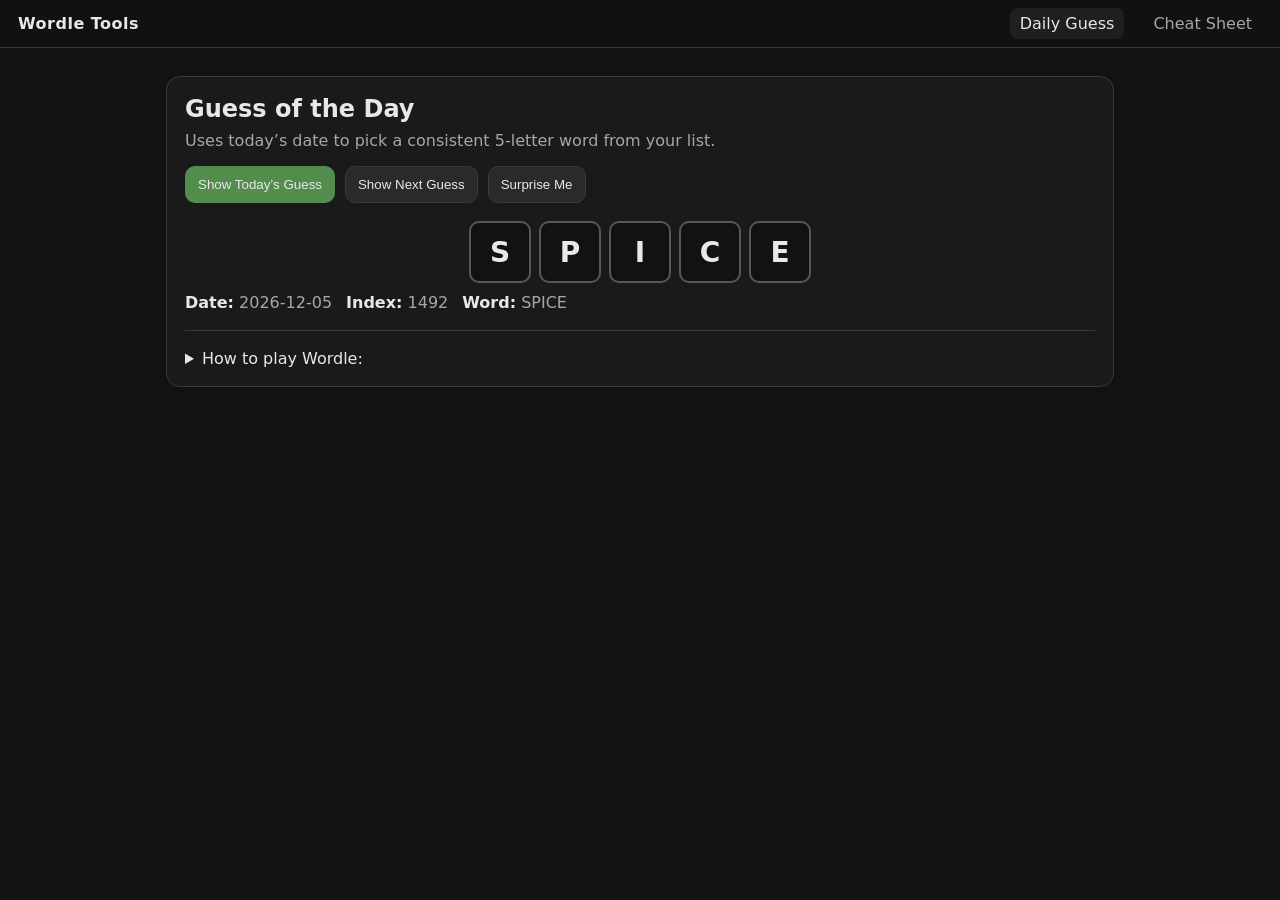
<file: index.html>
<!doctype html>
<html lang="en">
<head>
  <meta charset="utf-8" />
  <meta name="viewport" content="width=device-width, initial-scale=1" />
  <title>Wordle Guess Generator (Daily)</title>
  <link rel="stylesheet" href="styles.css" />
</head>
<body>
  <header class="topbar">
    <div class="brand">Wordle Tools</div>
    <nav class="nav">
      <a class="active" href="index.html">Daily Guess</a>
      <a href="cheat.html">Cheat Sheet</a>
    </nav>
  </header>

  <main class="container">
    <section class="card">
      <h1>Guess of the Day</h1>
      <p class="muted">
        Uses today’s date to pick a consistent 5-letter word from your list.
      </p>

      <div class="row">
        <button id="btnToday" class="btn primary">Show Today’s Guess</button>
        <button id="btnNext" class="btn">Show Next Guess</button>
        <button id="btnRandom" class="btn">Surprise Me</button>
      </div>

      <div class="gridWrap">
        <div id="grid" class="wordleGrid" aria-label="Wordle style display"></div>
      </div>

      <div class="meta">
        <div><span class="label">Date:</span> <span id="dateLabel">—</span></div>
        <div><span class="label">Index:</span> <span id="indexLabel">—</span></div>
        <div><span class="label">Word:</span> <span id="wordLabel">—</span></div>
      </div>

      <hr class="sep"/>

      <details>
        <summary>How to play Wordle:</summary>
        <p class="muted">
          Guess a secret five-letter word in six tries, using color-coded clues (green for correct letter/spot, yellow for correct letter/wrong spot, gray for wrong letter) to deduce the word, remembering to use valid English words and reusing clues in subsequent guesses.
        </p>
      </details>
    </section>
  </main>

  <script type="module">
    import { loadWords, dayKeyUTC, pickDailyIndex, createGrid, setGridWord } from './shared.js';

    const gridEl = document.getElementById('grid');
    const dateLabel = document.getElementById('dateLabel');
    const indexLabel = document.getElementById('indexLabel');
    const wordLabel = document.getElementById('wordLabel');

    const btnToday = document.getElementById('btnToday');
    const btnNext = document.getElementById('btnNext');
    const btnRandom = document.getElementById('btnRandom');

    const grid = createGrid(gridEl, 1, 5);

    let words = [];
    let offsetDays = 0;

    function showForOffset(daysOffset) {
      if (!words.length) return;

      const key = dayKeyUTC(daysOffset); // YYYY-MM-DD in UTC
      const idx = pickDailyIndex(words.length, key);
      const word = words[idx];

      dateLabel.textContent = key;
      indexLabel.textContent = String(idx);
      wordLabel.textContent = word.toUpperCase();

      setGridWord(gridEl, word);
    }

    (async function init(){
      words = await loadWords('./words.txt');
      showForOffset(0);
    })();

    btnToday.addEventListener('click', () => { offsetDays = 0; showForOffset(offsetDays); });
    btnNext.addEventListener('click', () => { offsetDays += 1; showForOffset(offsetDays); });
    btnRandom.addEventListener('click', () => {
      if (!words.length) return;
      const word = words[Math.floor(Math.random() * words.length)];
      dateLabel.textContent = 'Random';
      indexLabel.textContent = '—';
      wordLabel.textContent = word.toUpperCase();
      setGridWord(gridEl, word);
    });
  </script>
</body>
</html>
</file>
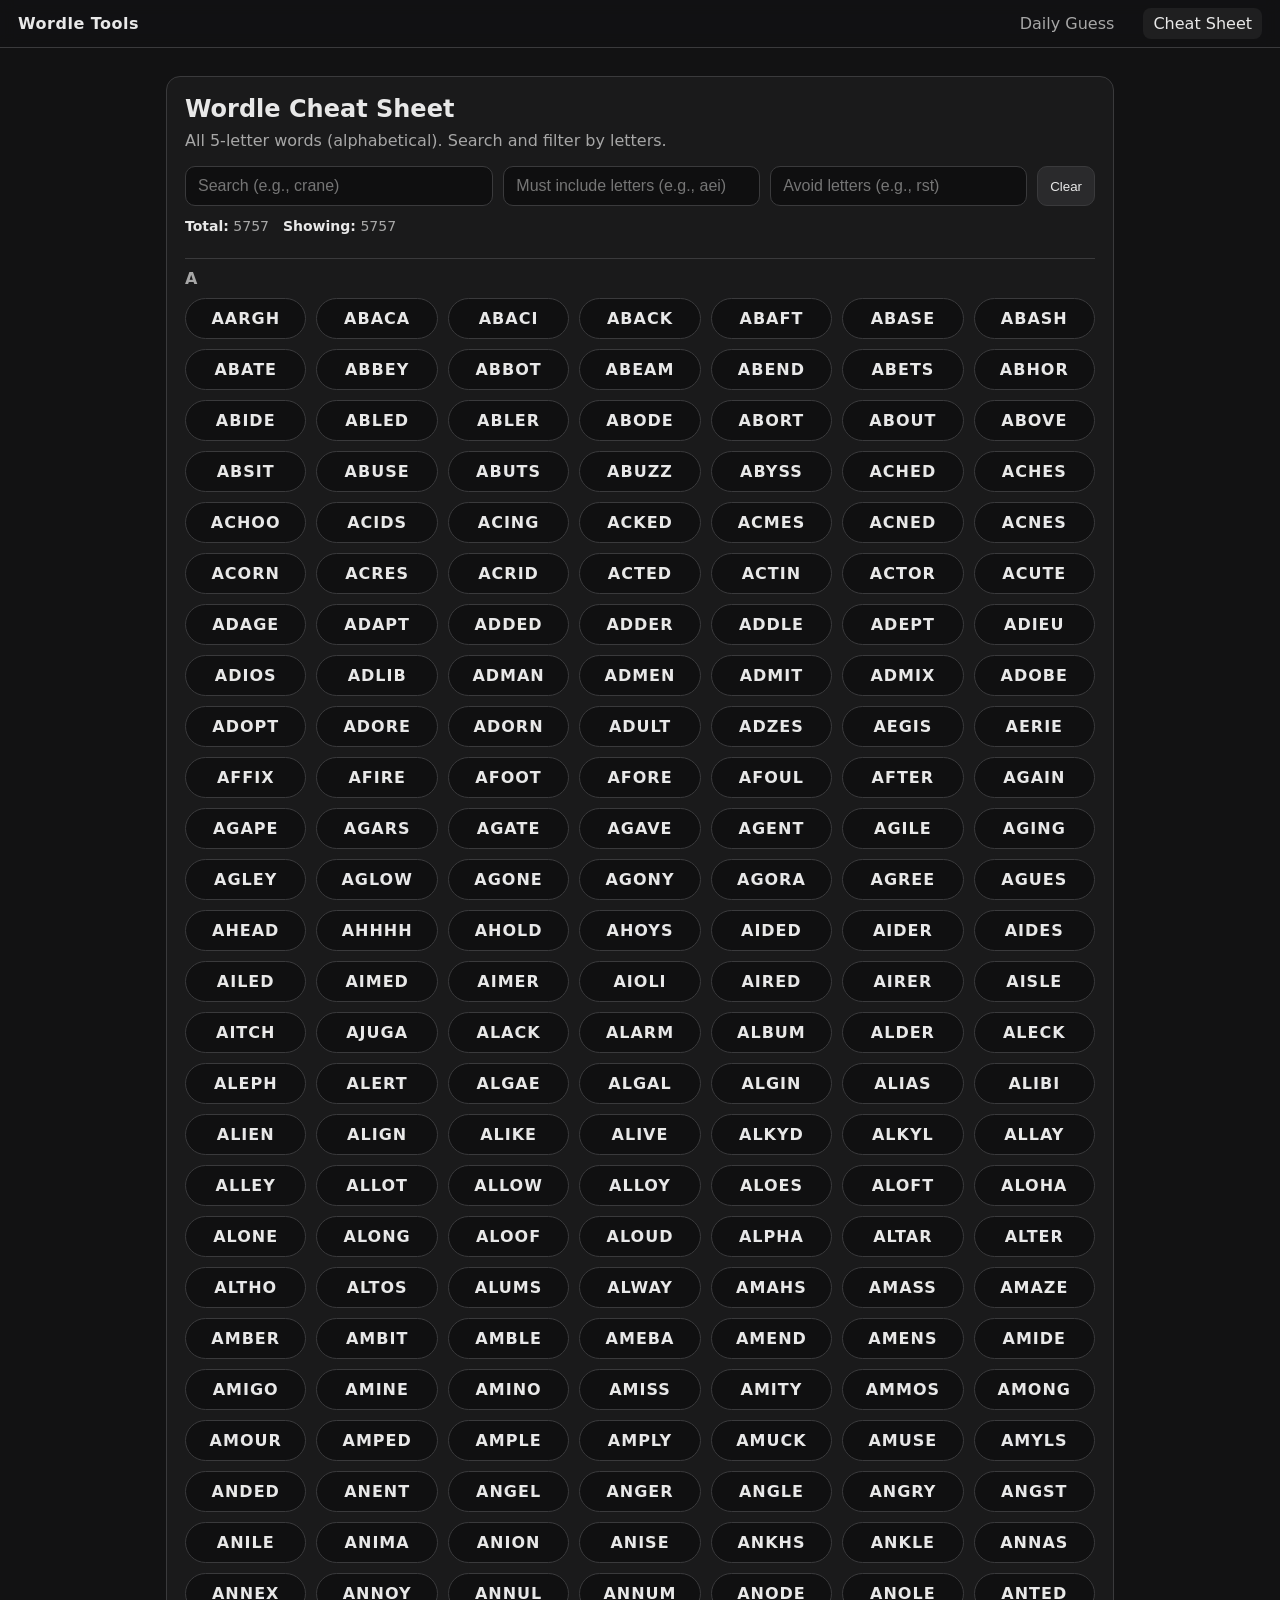
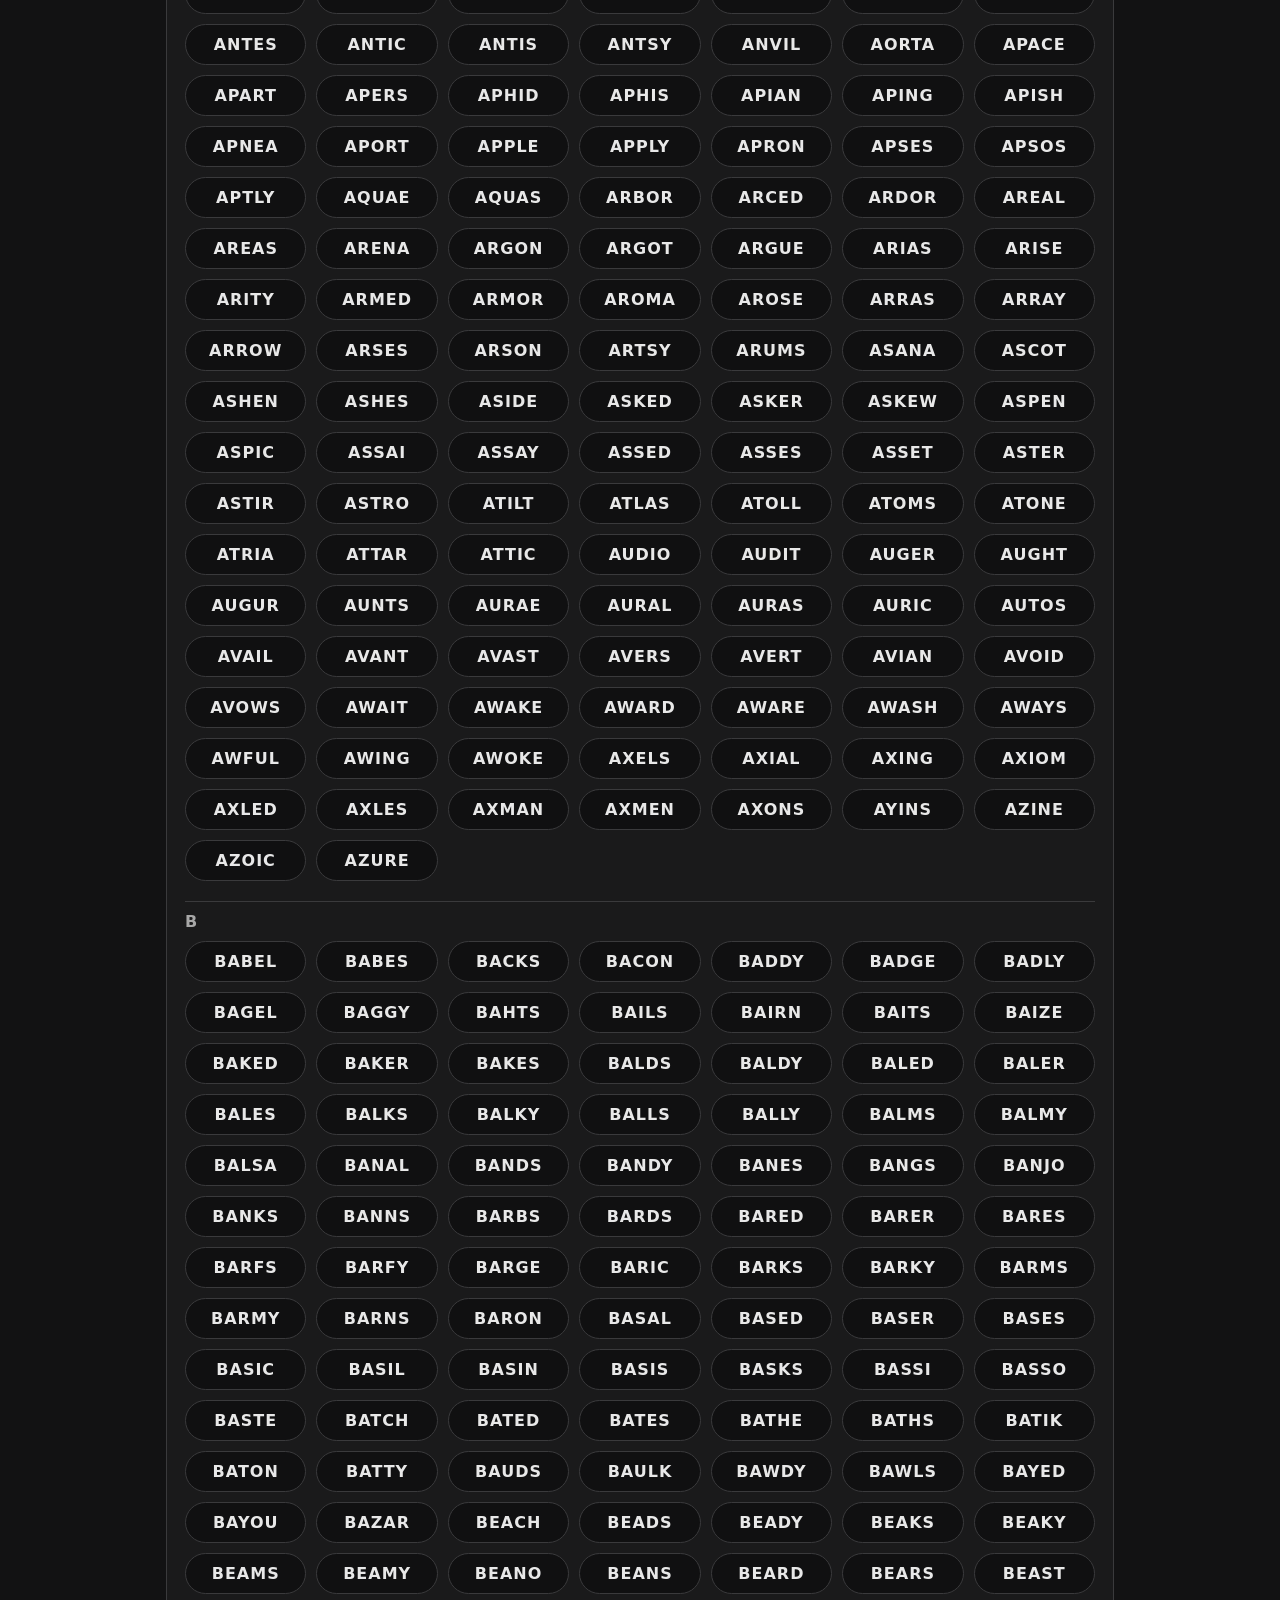
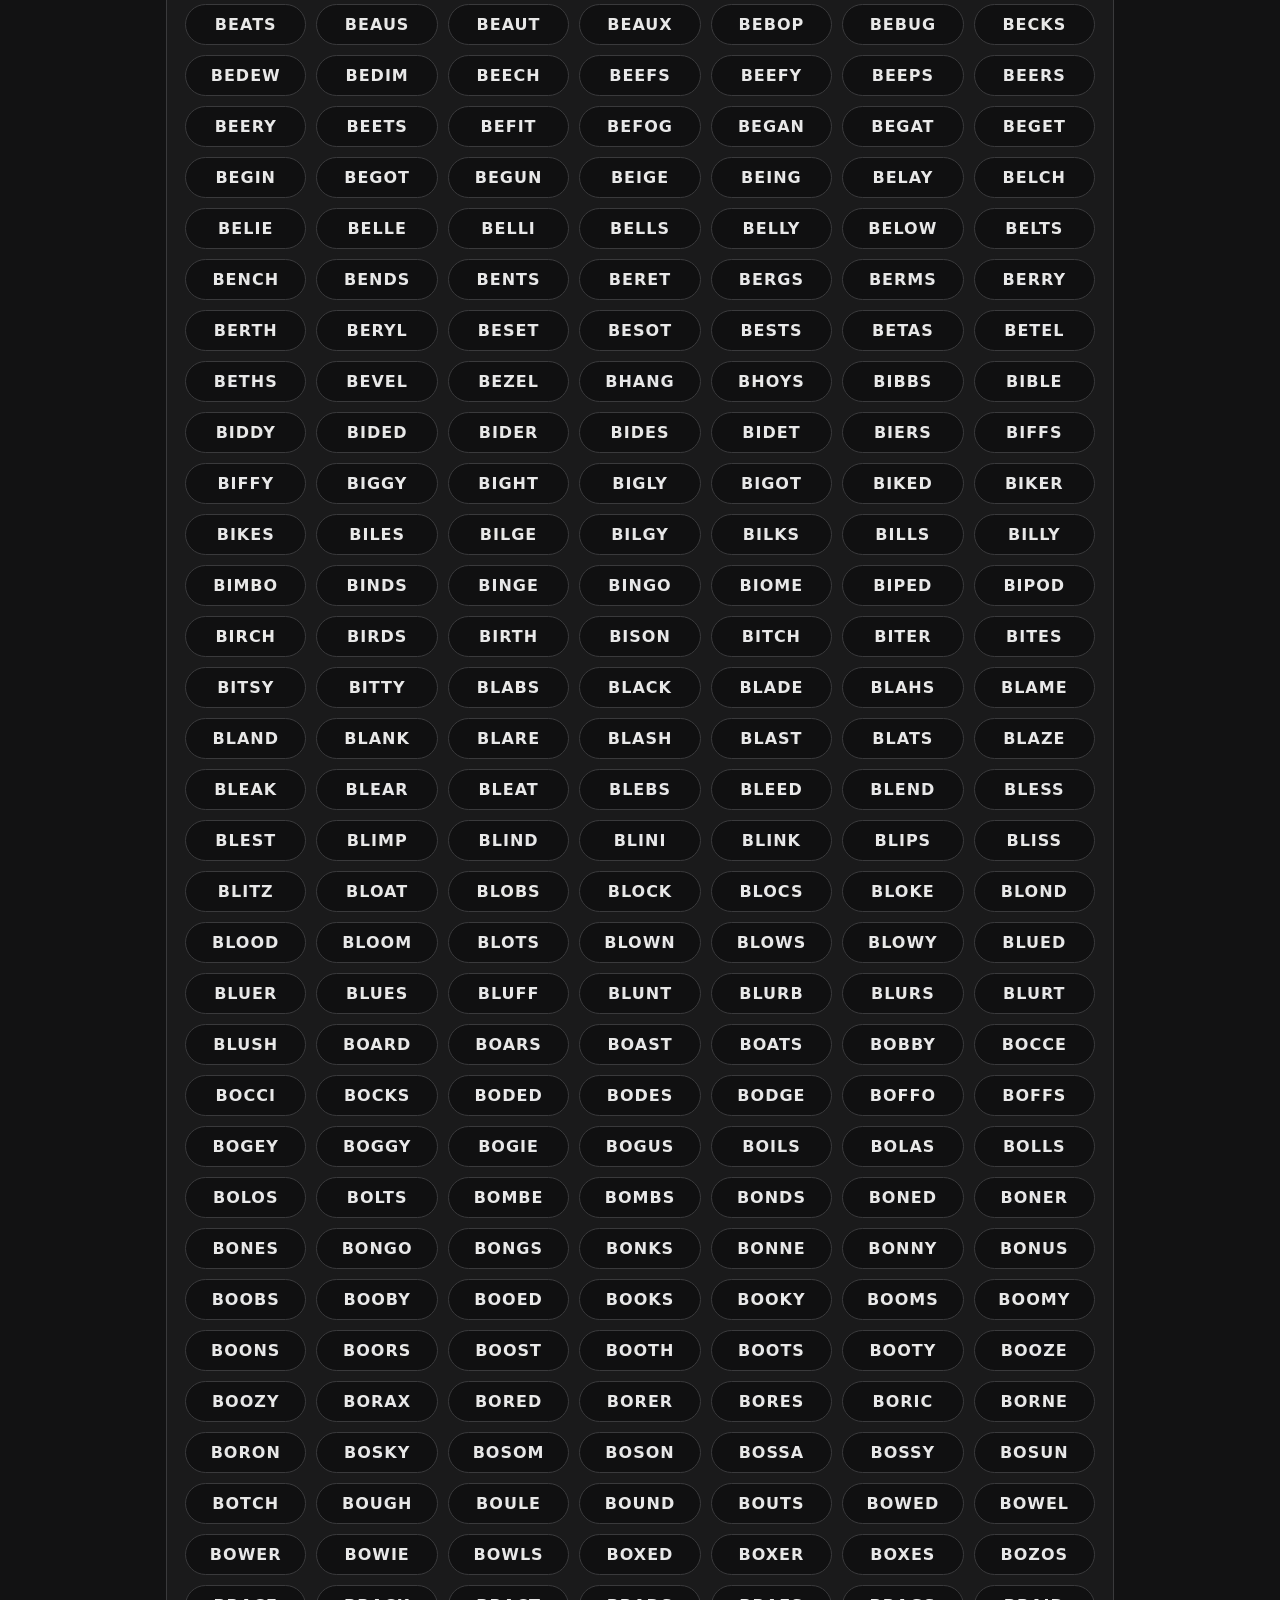
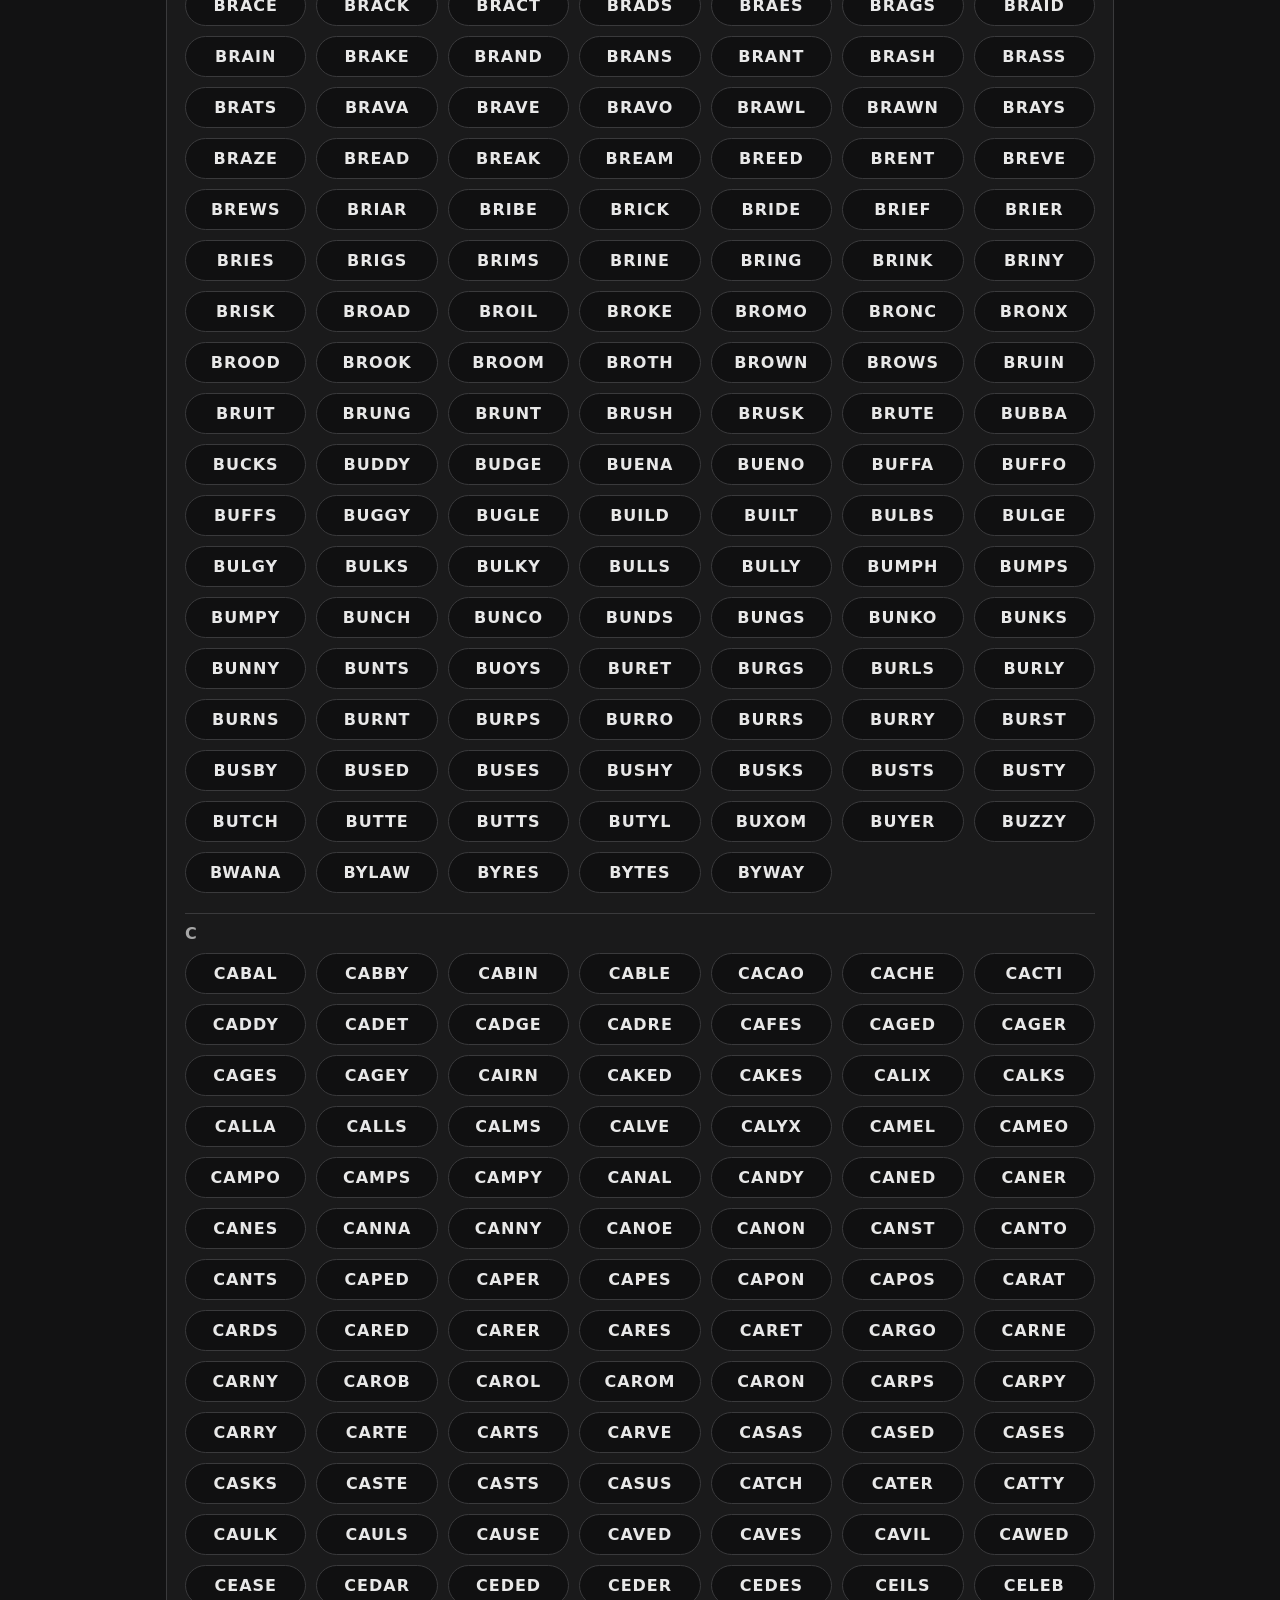
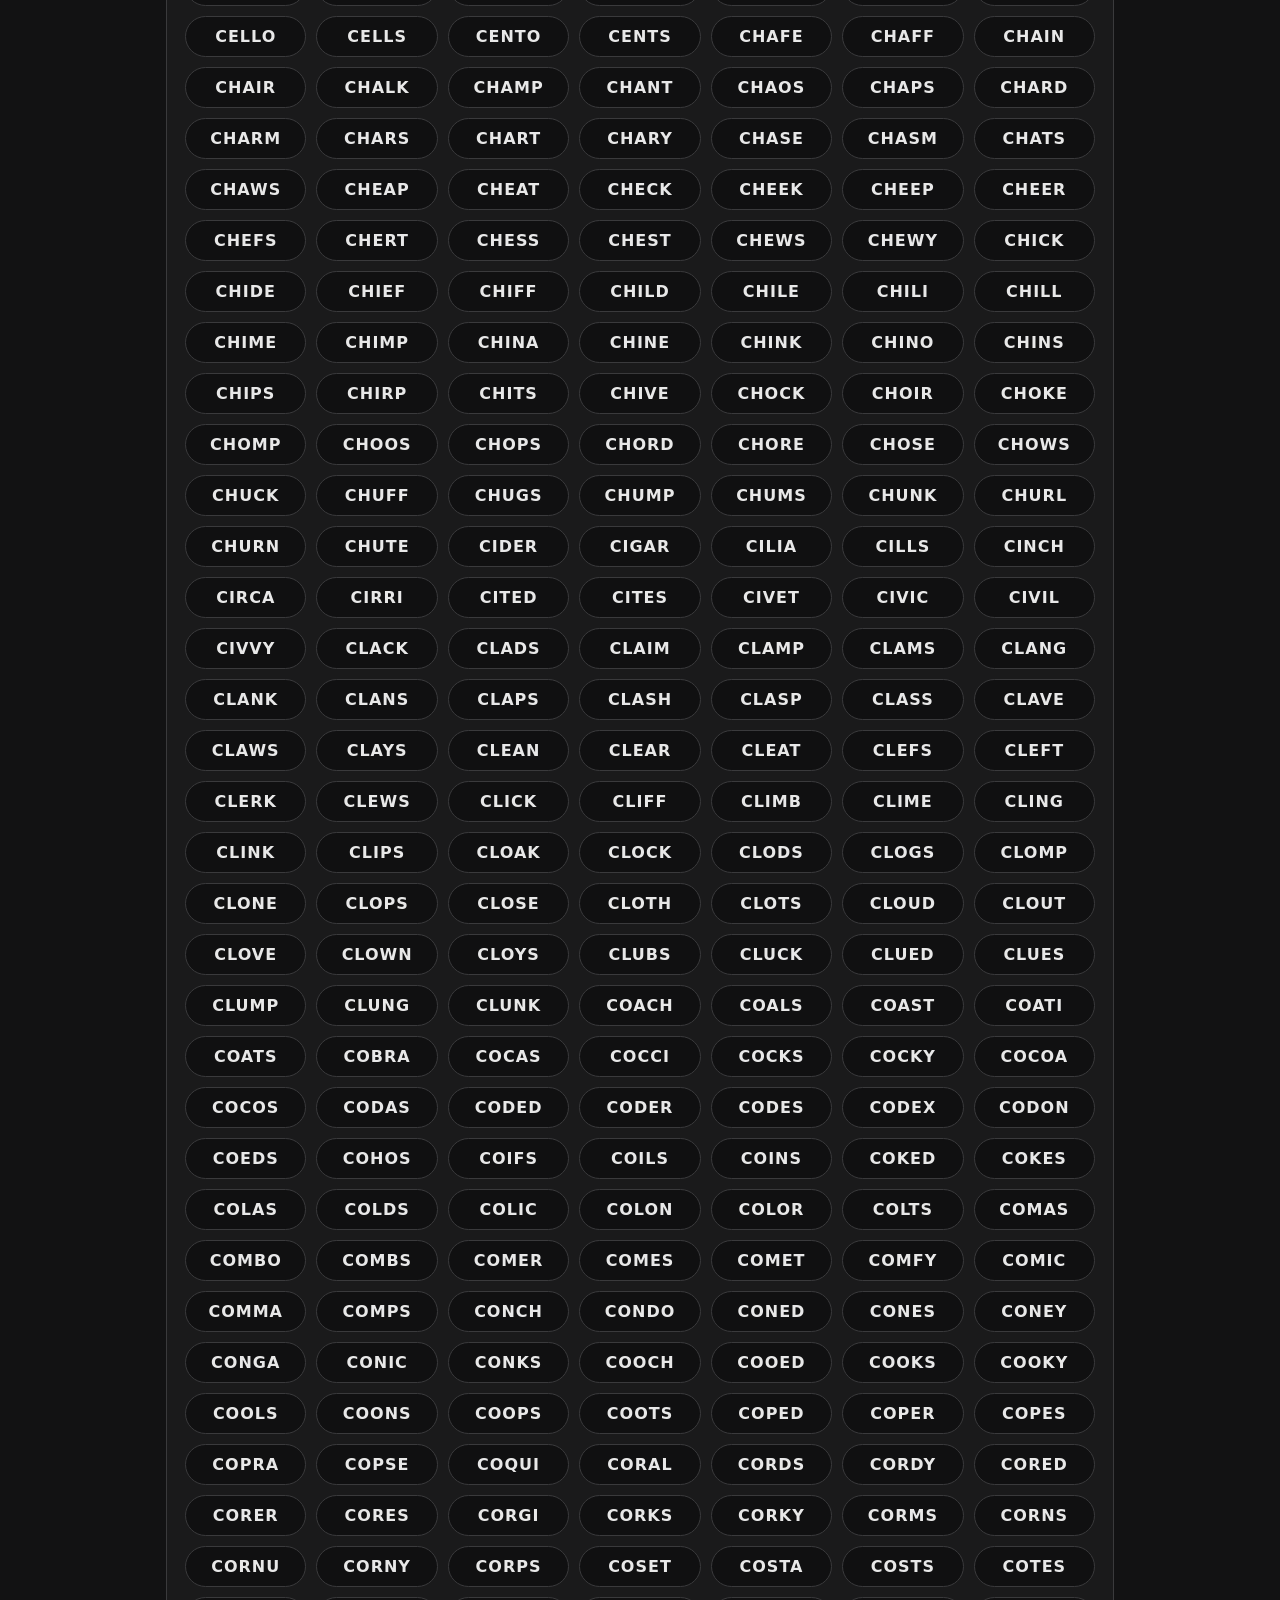
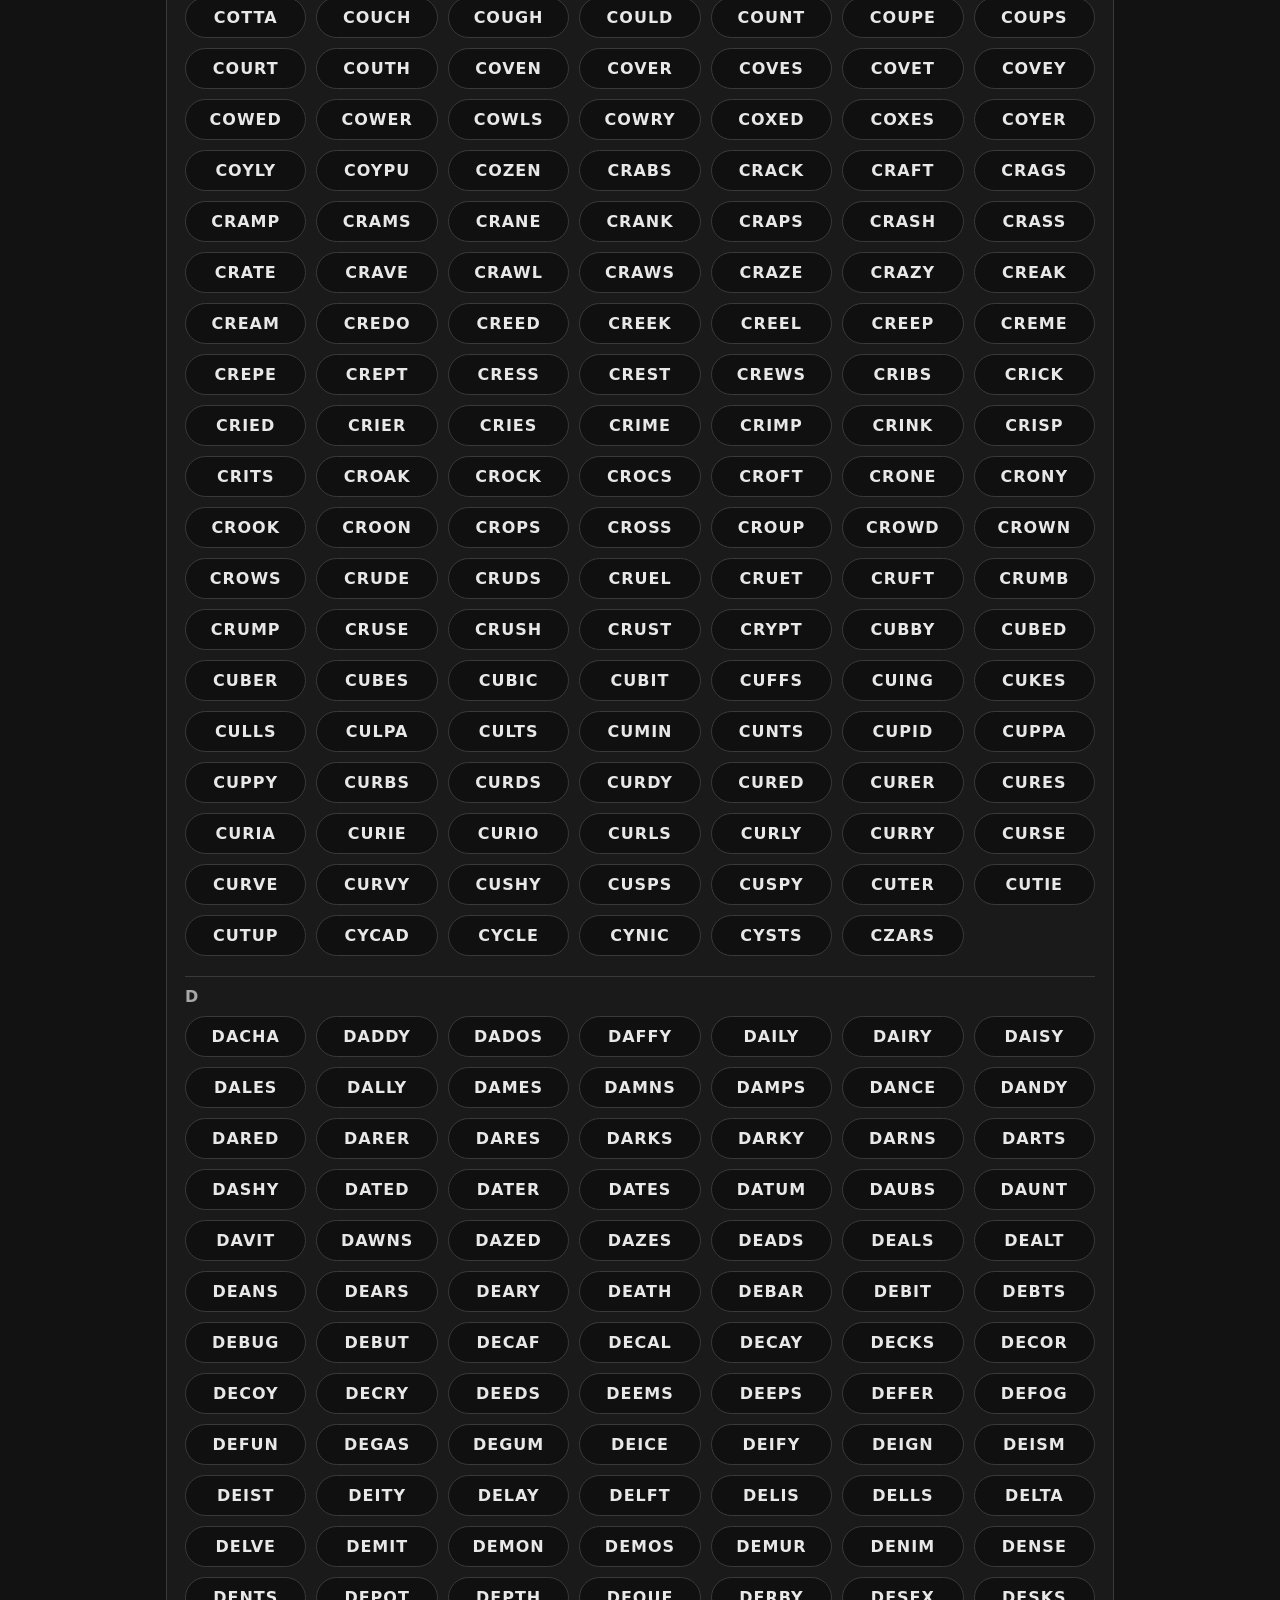
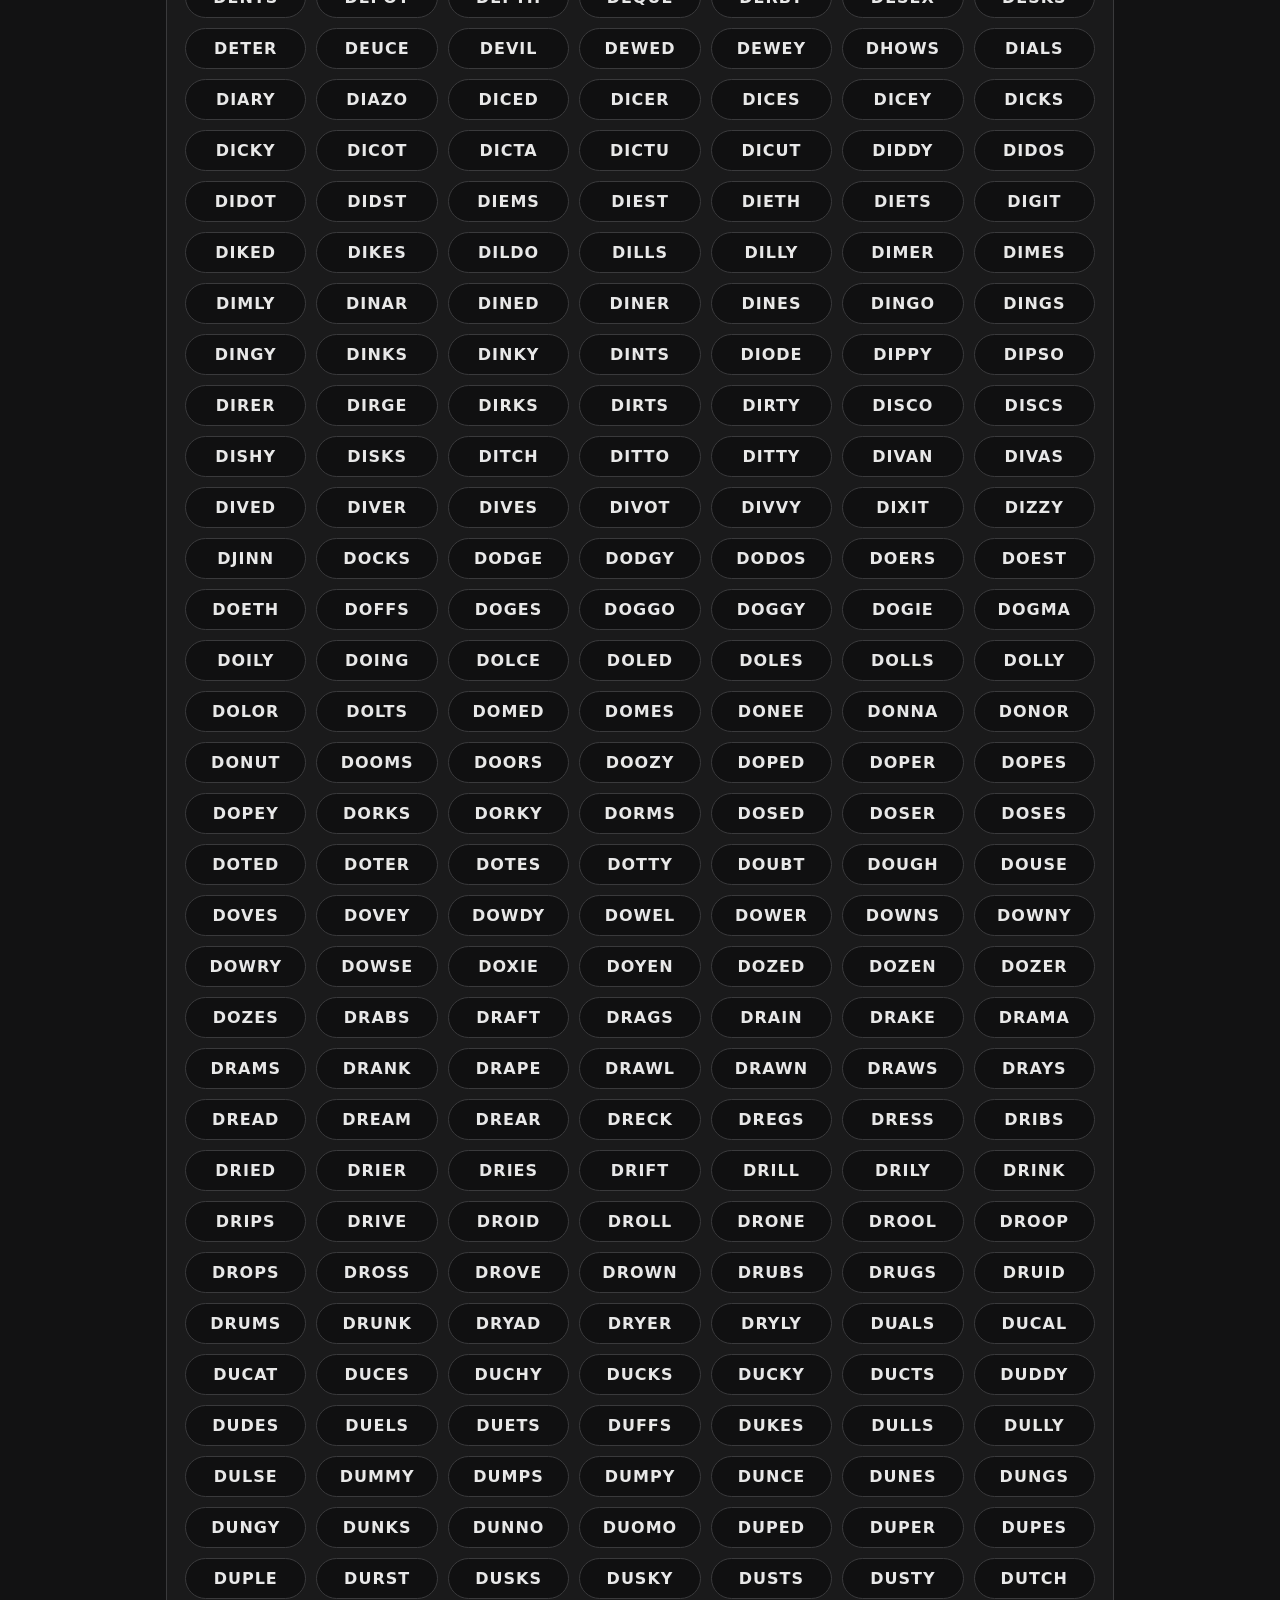
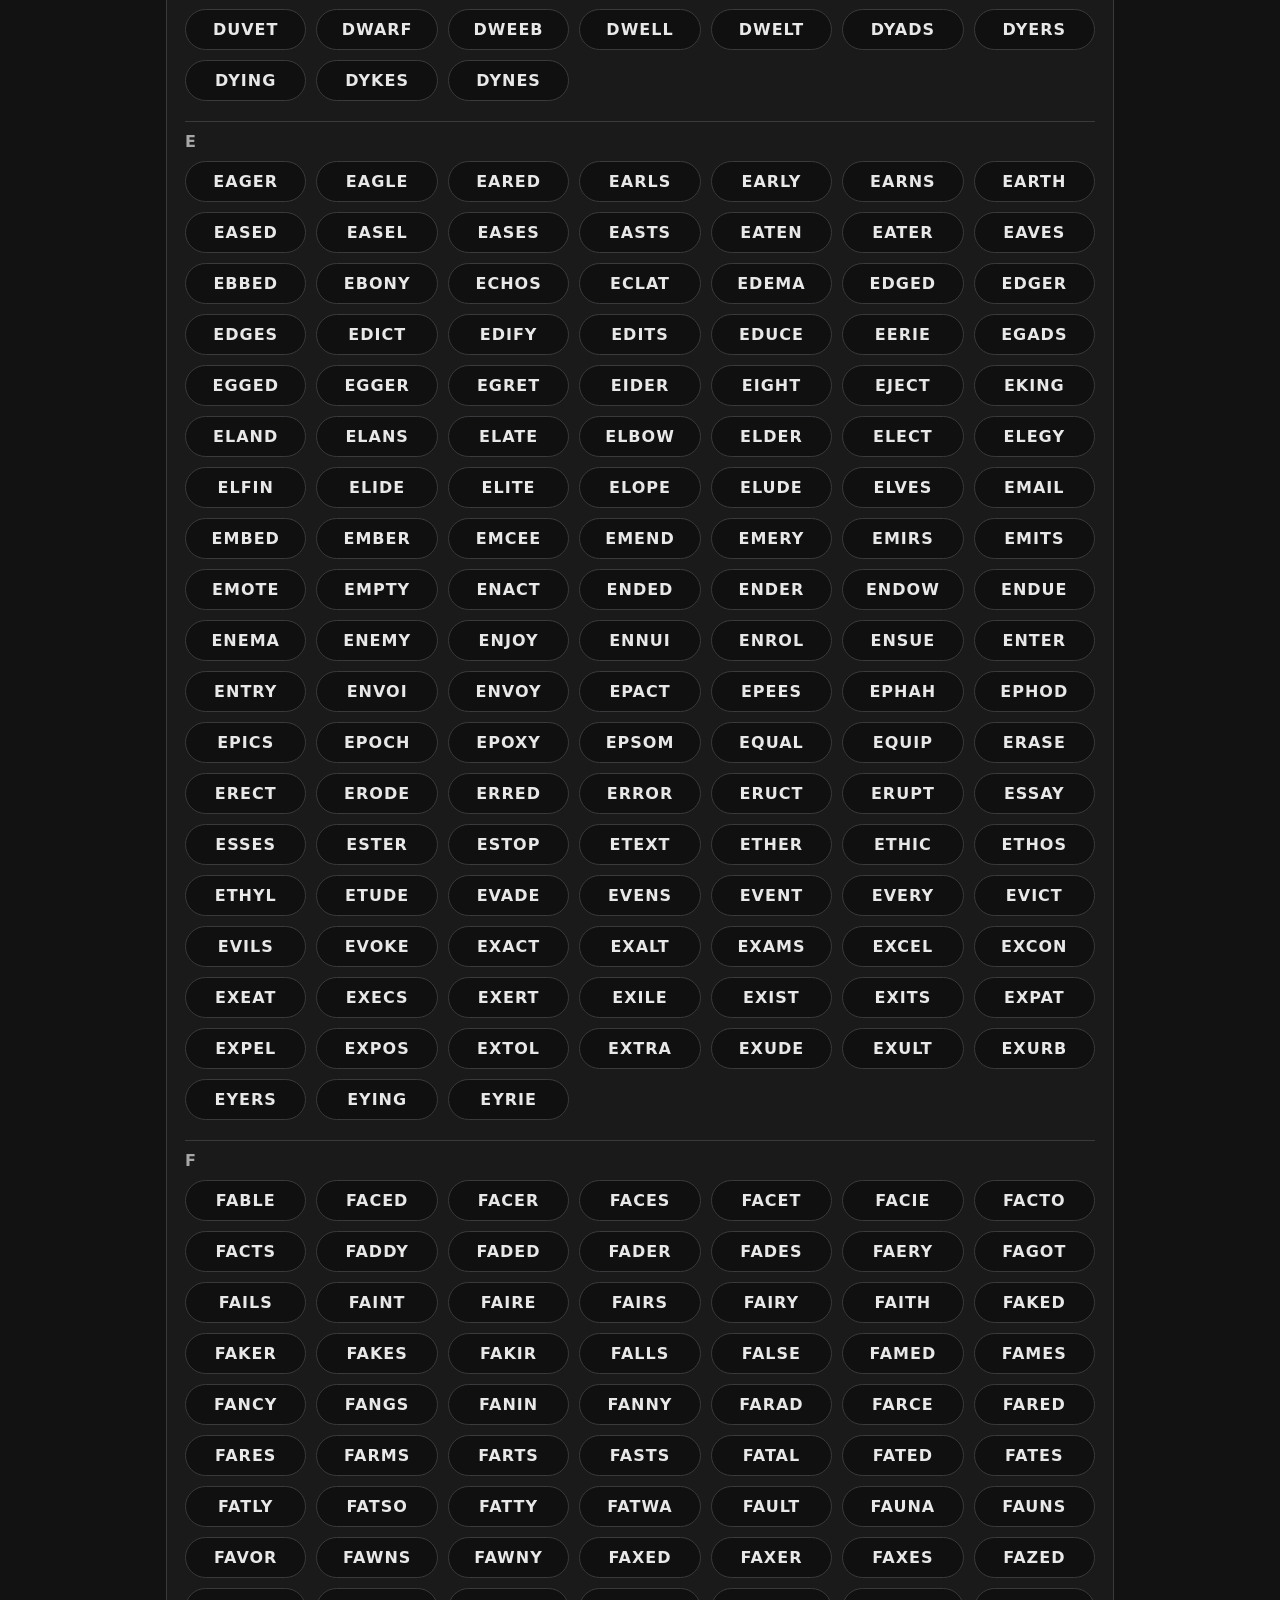
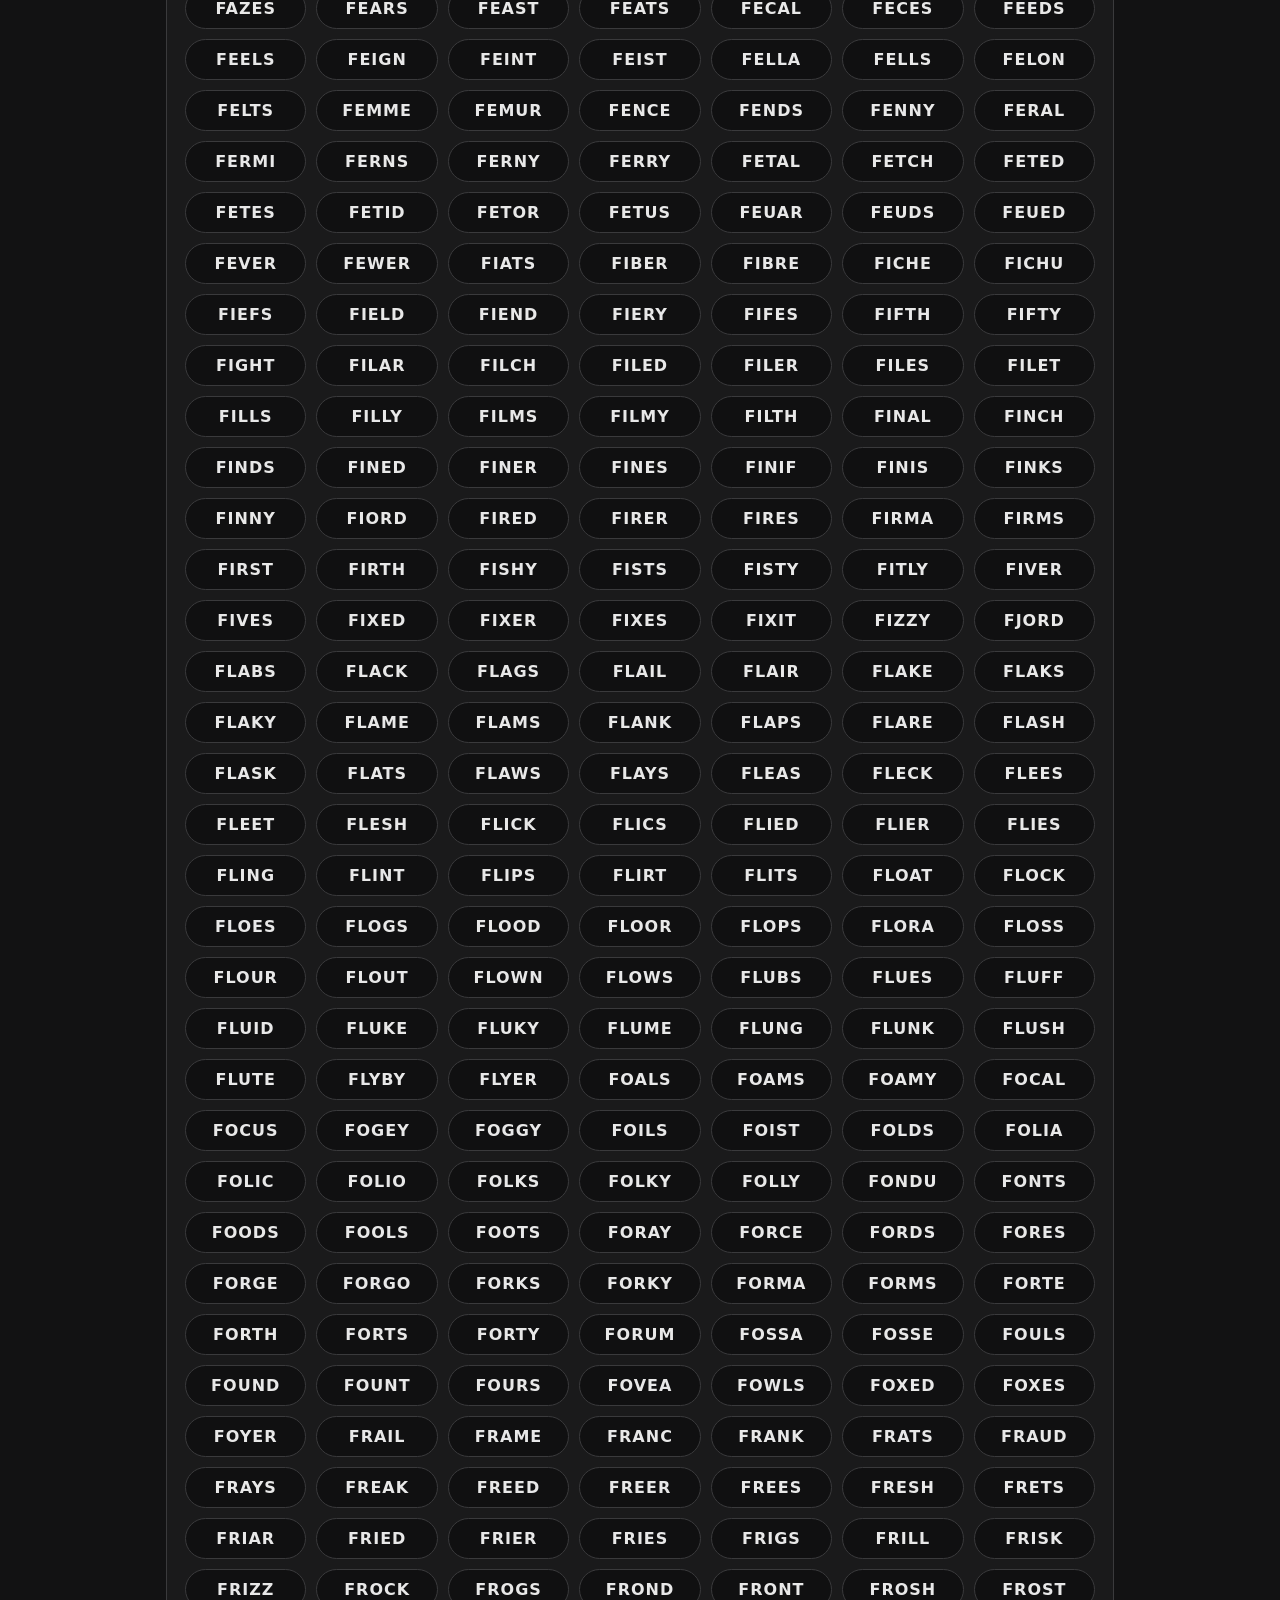
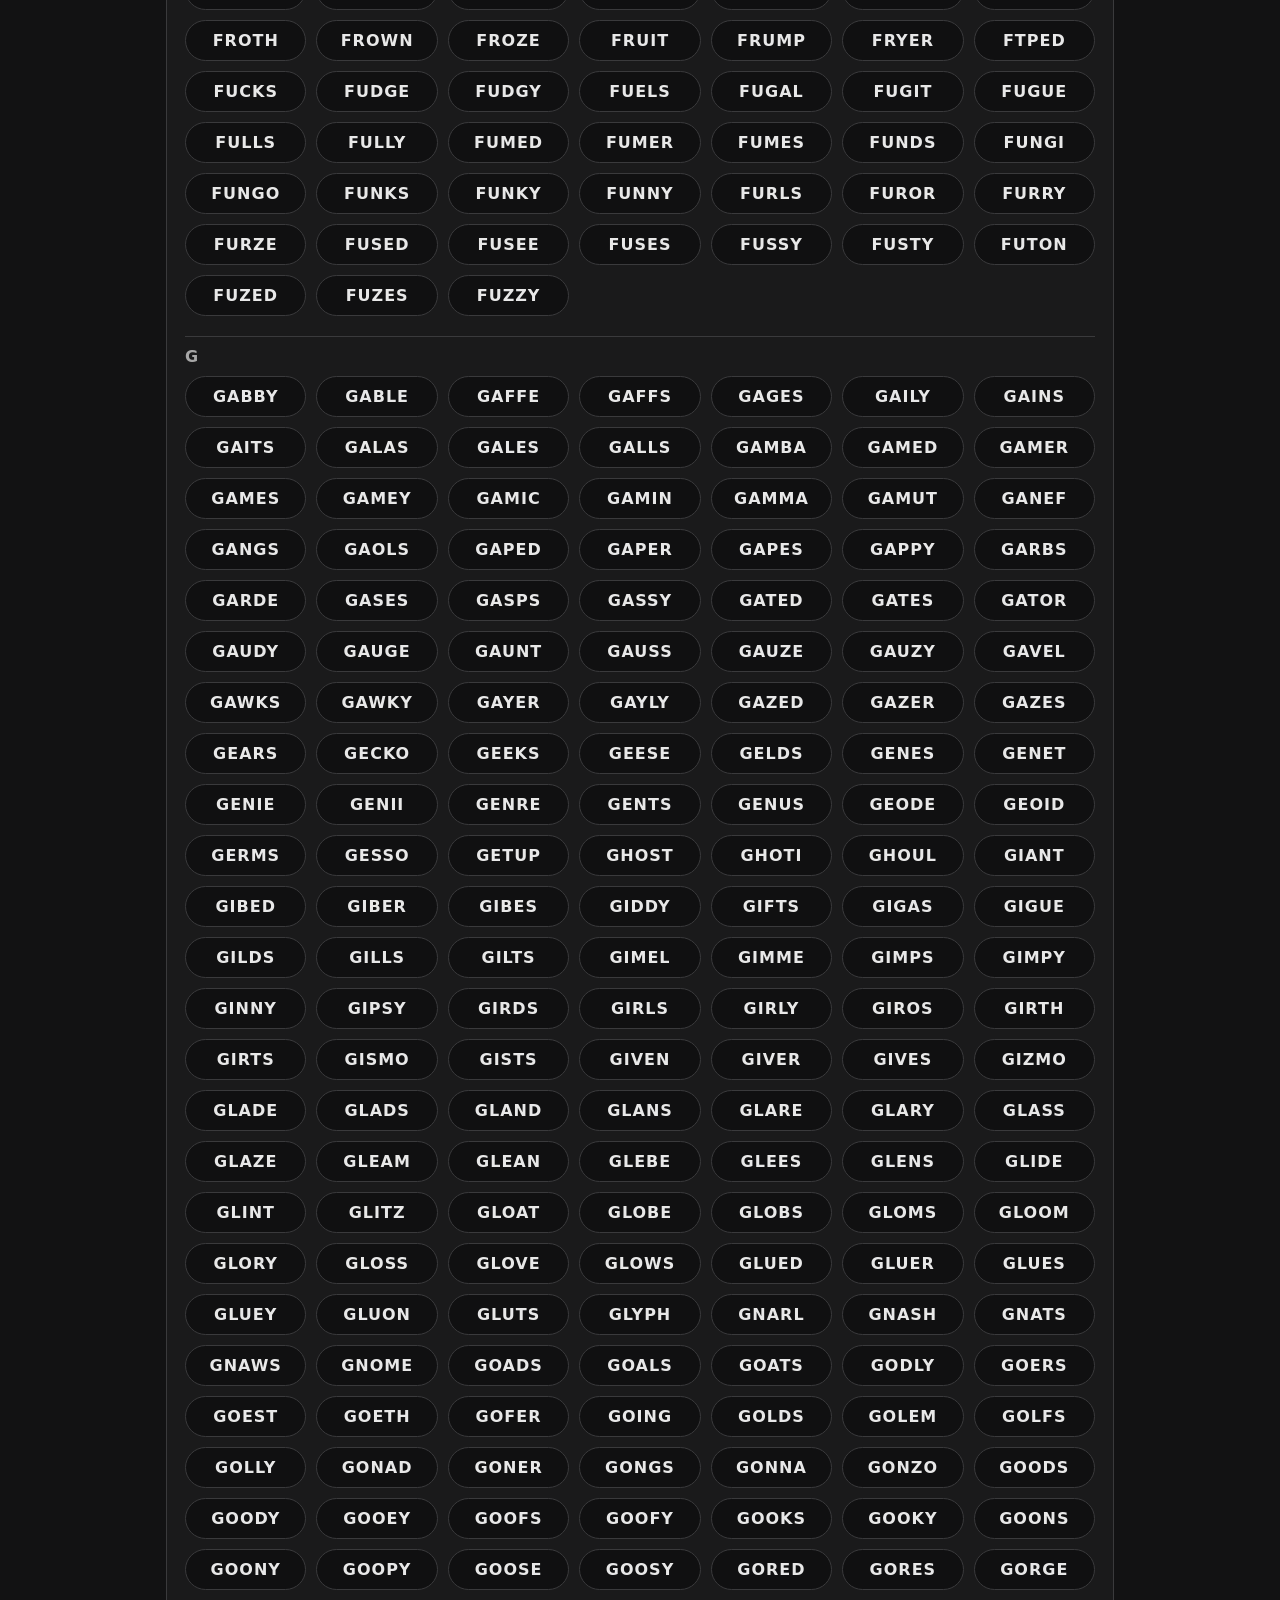
<file: cheat.html>
<!doctype html>
<html lang="en">
<head>
  <meta charset="utf-8" />
  <meta name="viewport" content="width=device-width, initial-scale=1" />
  <title>Wordle Cheat Sheet (5-letter words)</title>
  <link rel="stylesheet" href="styles.css" />
</head>
<body>
  <header class="topbar">
    <div class="brand">Wordle Tools</div>
    <nav class="nav">
      <a href="index.html">Daily Guess</a>
      <a class="active" href="cheat.html">Cheat Sheet</a>
    </nav>
  </header>

  <main class="container">
    <section class="card">
      <h1>Wordle Cheat Sheet</h1>
      <p class="muted">
        All 5-letter words (alphabetical). Search and filter by letters.
      </p>

      <div class="filters">
        <input id="search" class="input" type="search" placeholder="Search (e.g., crane)" />
        <input id="must" class="input" type="text" maxlength="26" placeholder="Must include letters (e.g., aei)" />
        <input id="avoid" class="input" type="text" maxlength="26" placeholder="Avoid letters (e.g., rst)" />
        <button id="clear" class="btn">Clear</button>
      </div>

      <div class="meta small">
        <div><span class="label">Total:</span> <span id="total">—</span></div>
        <div><span class="label">Showing:</span> <span id="showing">—</span></div>
      </div>

      <div id="list" class="wordList" aria-label="Alphabetical word list"></div>
    </section>
  </main>

  <script type="module">
    import { loadWords, sanitizeLetters } from './shared.js';

    const searchEl = document.getElementById('search');
    const mustEl = document.getElementById('must');
    const avoidEl = document.getElementById('avoid');
    const clearBtn = document.getElementById('clear');

    const listEl = document.getElementById('list');
    const totalEl = document.getElementById('total');
    const showingEl = document.getElementById('showing');

    let words = [];

    function render(list) {
  listEl.innerHTML = '';
  showingEl.textContent = String(list.length);

  let i = 0;
  let current = '';

  function chunk() {
    const frag = document.createDocumentFragment();
    const end = Math.min(i + 600, list.length); // chunk size

    for (; i < end; i++) {
      const w = list[i];
      const first = w[0].toUpperCase();

      if (first !== current) {
        current = first;
        const h = document.createElement('div');
        h.className = 'alphaHeader';
        h.textContent = current;
        frag.appendChild(h);
      }

      const pill = document.createElement('div');
      pill.className = 'wordPill';
      pill.textContent = w.toUpperCase();
      frag.appendChild(pill);
    }

    listEl.appendChild(frag);

    if (i < list.length) {
      requestAnimationFrame(chunk);
    }
  }

  requestAnimationFrame(chunk);
}

    function applyFilters() {
      const q = (searchEl.value || '').trim().toLowerCase();
      const must = sanitizeLetters(mustEl.value);
      const avoid = sanitizeLetters(avoidEl.value);

      const filtered = words.filter(w => {
        if (q && !w.includes(q)) return false;

        for (const ch of must) if (!w.includes(ch)) return false;
        for (const ch of avoid) if (w.includes(ch)) return false;

        return true;
      });

      render(filtered);
    }

    (async function init(){
      words = (await loadWords('./words.txt')).slice().sort();
      totalEl.textContent = String(words.length);
      render(words);
    })();

    searchEl.addEventListener('input', applyFilters);
    mustEl.addEventListener('input', applyFilters);
    avoidEl.addEventListener('input', applyFilters);

    clearBtn.addEventListener('click', () => {
      searchEl.value = '';
      mustEl.value = '';
      avoidEl.value = '';
      render(words);
    });
  </script>
</body>
</html>
</file>
<file: styles.css>
:root{
  --bg: #121213;
  --card: #1a1a1b;
  --text: #e8e8e8;
  --muted: #a7a7a7;
  --border: #3a3a3c;

  --tile: #121213;
  --tile-border: #3a3a3c;
  --tile-filled: #565758;

  --btn: #2a2a2c;
  --btn-hover: #343437;
  --btn-primary: #538d4e;
  --btn-primary-hover: #62a75d;
}

* { box-sizing: border-box; }
html, body { height: 100%; }
body{
  margin: 0;
  font-family: system-ui, -apple-system, Segoe UI, Roboto, Arial, sans-serif;
  background: var(--bg);
  color: var(--text);
}

.topbar{
  display:flex;
  align-items:center;
  justify-content:space-between;
  padding: 14px 18px;
  border-bottom: 1px solid var(--border);
  background: rgba(18,18,19,0.95);
  position: sticky;
  top: 0;
  backdrop-filter: blur(8px);
}

.brand{ font-weight: 800; letter-spacing: .5px; }
.nav a{
  color: var(--muted);
  text-decoration:none;
  margin-left: 14px;
  padding: 6px 10px;
  border-radius: 8px;
}

/* Mobile: make the two tabs symmetrical */
@media (max-width: 760px){
  .topbar{
    flex-direction: column;
    align-items: stretch;
    gap: 10px;
  }

  .brand{
    text-align: center;
  }

  .nav{
    display: grid;
    grid-template-columns: 1fr 1fr; /* 50/50 */
    gap: 10px;
    width: 100%;
  }

  .nav a{
    margin-left: 0;
    display: block;
    text-align: center;
    padding: 10px 12px;
    border: 1px solid var(--border);
    background: rgba(255,255,255,0.03);
    border-radius: 12px;
  }

  .nav a.active{
    background: rgba(255,255,255,0.08);
    border-color: rgba(255,255,255,0.12);
  }
}

.nav a.active{ color: var(--text); background: rgba(255,255,255,0.06); }

.container{
  max-width: 980px;
  margin: 28px auto;
  padding: 0 16px;
}

.card{
  background: var(--card);
  border: 1px solid var(--border);
  border-radius: 14px;
  padding: 18px;
}

h1{ margin: 0 0 8px; }
.muted{ color: var(--muted); margin-top: 0; }

.row{
  display:flex;
  flex-wrap: wrap;
  gap: 10px;
  margin: 14px 0 16px;
}

.btn{
  border: 1px solid var(--border);
  background: var(--btn);
  color: var(--text);
  padding: 10px 12px;
  border-radius: 10px;
  cursor: pointer;
}

/* Prevent double-tap zoom on buttons & nav only */
.btn,
.nav a {
  touch-action: manipulation;
  -webkit-tap-highlight-color: transparent;
  user-select: none;
  -webkit-user-select: none;
}


.btn:hover{ background: var(--btn-hover); }
.btn.primary{
  background: var(--btn-primary);
  border-color: transparent;
}
.btn.primary:hover{ background: var(--btn-primary-hover); }

.gridWrap{
  display:flex;
  justify-content:center;
  margin: 18px 0 10px;
}

.wordleGrid{
  display:grid;
  gap: 8px;
}

.tile{
  width: 62px;
  height: 62px;
  display:flex;
  align-items:center;
  justify-content:center;
  font-weight: 800;
  font-size: 28px;
  border: 2px solid var(--tile-border);
  background: var(--tile);
  border-radius: 10px;
  user-select:none;
}
.tile.filled{
  border-color: var(--tile-filled);
}

.meta{
  display:flex;
  flex-wrap: wrap;
  gap: 14px;
  margin-top: 10px;
  color: var(--muted);
}
.meta .label{ color: var(--text); font-weight: 700; }
.meta.small{ font-size: 14px; }

.sep{
  border: none;
  border-top: 1px solid var(--border);
  margin: 18px 0;
}

.filters{
  display:grid;
  grid-template-columns: 1.2fr 1fr 1fr auto;
  gap: 10px;
  margin: 12px 0 12px;
}
@media (max-width: 760px){
  .filters{ grid-template-columns: 1fr; }
}

.input{
  width: 100%;
  padding: 10px 12px;
  border-radius: 10px;
  border: 1px solid var(--border);
  background: #0f0f10;
  color: var(--text);
  font-size: 16px;
}

.wordList{
  margin-top: 14px;
  display:grid;
  grid-template-columns: repeat(auto-fill, minmax(110px, 1fr));
  gap: 10px;
}

.alphaHeader{
  grid-column: 1 / -1;
  margin-top: 10px;
  padding-top: 10px;
  border-top: 1px solid var(--border);
  color: var(--muted);
  font-weight: 800;
  letter-spacing: 2px;
}

.wordPill{
  border: 1px solid var(--border);
  background: #101011;
  padding: 10px 12px;
  border-radius: 999px;
  text-align:center;
  font-weight: 800;
  letter-spacing: 1px;
}
</file>
